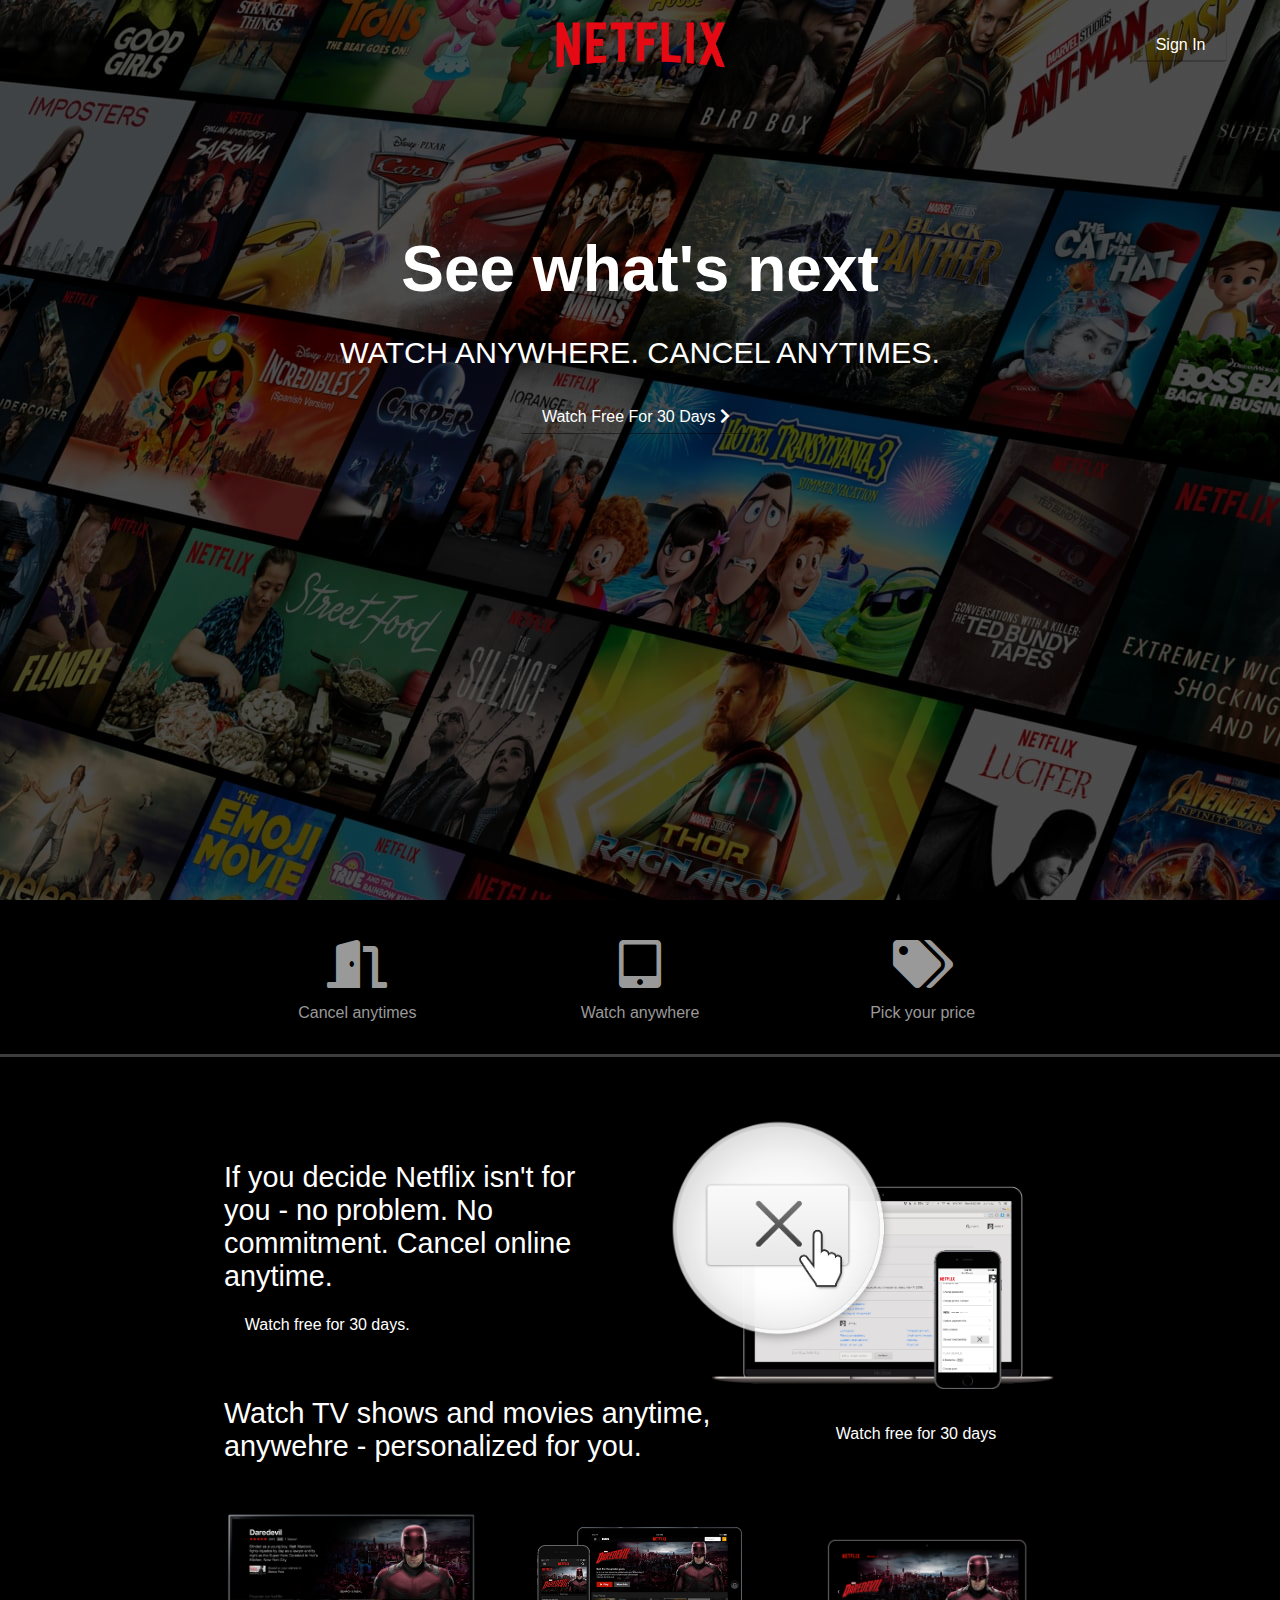
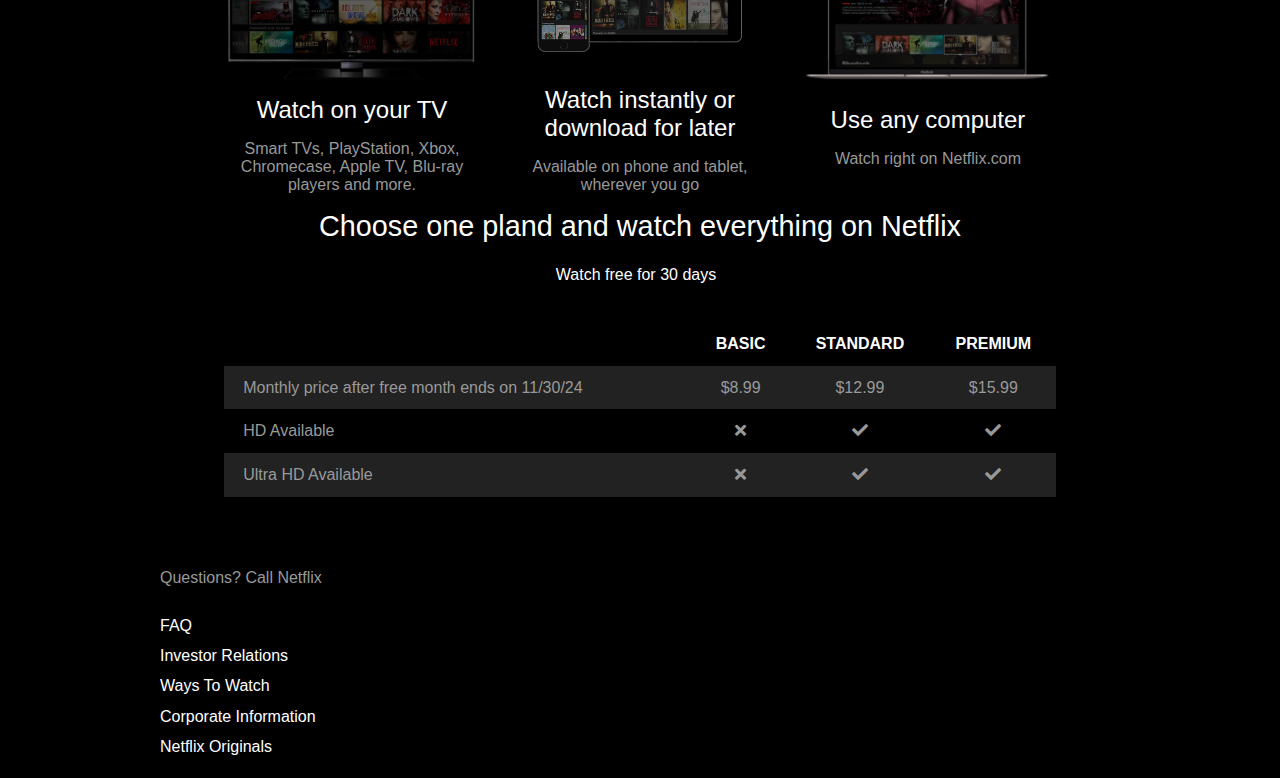
<file: index.html>
<!DOCTYPE html>
<!--[if lt IE 7]>      <html class="no-js lt-ie9 lt-ie8 lt-ie7"> <![endif]-->
<!--[if IE 7]>         <html class="no-js lt-ie9 lt-ie8"> <![endif]-->
<!--[if IE 8]>         <html class="no-js lt-ie9"> <![endif]-->
<!--[if gt IE 8]>      <html class="no-js"> <![endif]-->
<html>

<head>
    <base href="https://yiying909.github.io/web-clone/">
    <meta charset="utf-8">
    <meta http-equiv="X-UA-Compatible" content="IE=edge">
    <title>Neflix website clone</title>
    <meta name="description" content="">
    <meta name="viewport" content="width=device-width, initial-scale=1">
    <meta name="author" content="yiying">
    <link rel="stylesheet" href="https://use.fontawesome.com/releases/v5.8.2/css/all.css">
    <link rel="stylesheet" type="text/css" href="./style.css">
    <script src="" async defer></script>
</head>


<body>
    <header class="showcase">
        <div class="showcase-top">
            <img src="img/logo.png" alt="Netflix">
            <a href="#" class="btn btn_rounded">Sign In</a>
        </div>

        <div class="showcase-content">
            <h1> See what's next</h1>
            <p> Watch anywhere. Cancel anytimes.</p>
            <a href="#" class="btn btn-x1"> <!-- x1 stands for extra large or extra bold -->
                Watch Free For 30 Days
                <i class="fas fa-chevron-right btn-icons"></i>
            </a>
        </div>
    </header>

    <section class="tabs">
        <div class="container">
            <div id="tab-1" class="tab-item tab-border">
                <i class="fas fa-door-open fa-3x"></i>
                <p class="hide-sm">Cancel anytimes</p>
            </div>
            <div id="tab-2" class="tab-item">
                <i class="fas fa-tablet-alt fa-3x"></i>
                <p class="hide-sm">Watch anywhere</p>
            </div>
            <div id="tab-3" class="tab-item">
                <i class="fas fa-tags fa-3x"></i>
                <p class="hide-sm">Pick your price</p>
            </div>
        </div>
    </section>

    <section class="tab-content">
        <div class="container">
            <div id="tab-1-content" class="tab-content-item show">
                <div class="tab-1-content-inner">
                    <div>
                        <p class="text-lg">
                            If you decide Netflix isn't for you - no problem. No commitment.
                            Cancel online anytime.
                        </p>
                        <a href="#" class="btn btn-lg">Watch free for 30 days.</a>
                    </div>
                    <img src="img/tab-content-1.png" alt="">
                </div>
            </div>

            <div id="tab-2-content" class="tab-content-item show">
                <div class="tab-2-content-top">
                    <p class="text-lg">
                        Watch TV shows and movies anytime, anywehre - personalized for you.
                    </p>
                    <a href="#" class="btn btn-lg">Watch free for 30 days</a>
                </div>
                <div class="tab-2-content-bottom">
                    <div>
                        <img src="img/tab-content-2-1.png" alt="">
                        <p class="text-md">Watch on your TV</p>
                        <p class="text-dark">
                            Smart TVs, PlayStation, Xbox, Chromecase, Apple TV, Blu-ray players and more.
                        </p>
                    </div>

                    <div>
                        <img src="img/tab-content-2-2.png" alt="">
                        <p class="text-md">Watch instantly or download for later</p>
                        <p class="text-dark">
                            Available on phone and tablet, wherever you go
                        </p>
                    </div>

                    <div>
                        <img src="img/tab-content-2-3.png" alt="">
                        <p class="text-md">Use any computer</p>
                        <p class="text-dark">
                            Watch right on Netflix.com
                        </p>
                    </div>
                </div>
            </div>

            <div id="tab-3-content" class="tab-content-item show">
                <div class="text-center">
                    <p class="text-lg">
                        Choose one pland and watch everything on Netflix
                    </p>
                    <a href="#" class="btn btn-lg">Watch free for 30 days</a>
                </div>
                <table class="table">
                    <thead>
                        <tr>
                            <th></th>
                            <th>Basic</th>
                            <th>Standard</th>
                            <th>Premium</th>
                        </tr>
                    </thead>
                    <tbody>
                        <tr>
                            <td>Monthly price after free month ends on 11/30/24</td>
                            <td>$8.99</td>
                            <td>$12.99</td>
                            <td>$15.99</td>
                        </tr>
                        <tr>
                            <td>HD Available</td>
                            <td><i class="fas fa-times"></i></td>
                            <td><i class="fas fa-check"></i></td>
                            <td><i class="fas fa-check"></i></td>
                        </tr>
                        <tr>
                            <td>Ultra HD Available</td>
                            <td><i class="fas fa-times"></i></td>
                            <td><i class="fas fa-check"></i></td>
                            <td><i class="fas fa-check"></i></td>
                        </tr>
                    </tbody>
                </table>
            </div>
        </div>
    </section>

    <footer class="footer">
        <p>Questions? Call Netflix</p>
        <div class="footer-cols">
            <ul>
                <li><a href="#">FAQ</a></li>
                <li><a href="#">Investor Relations</a></li>
                <li><a href="#">Ways To Watch</a></li>
                <li><a href="#">Corporate Information</a></li>
                <li><a href="#">Netflix Originals</a></li>
            </ul>
        </div>
    </footer>
</body>

</html>
</file>
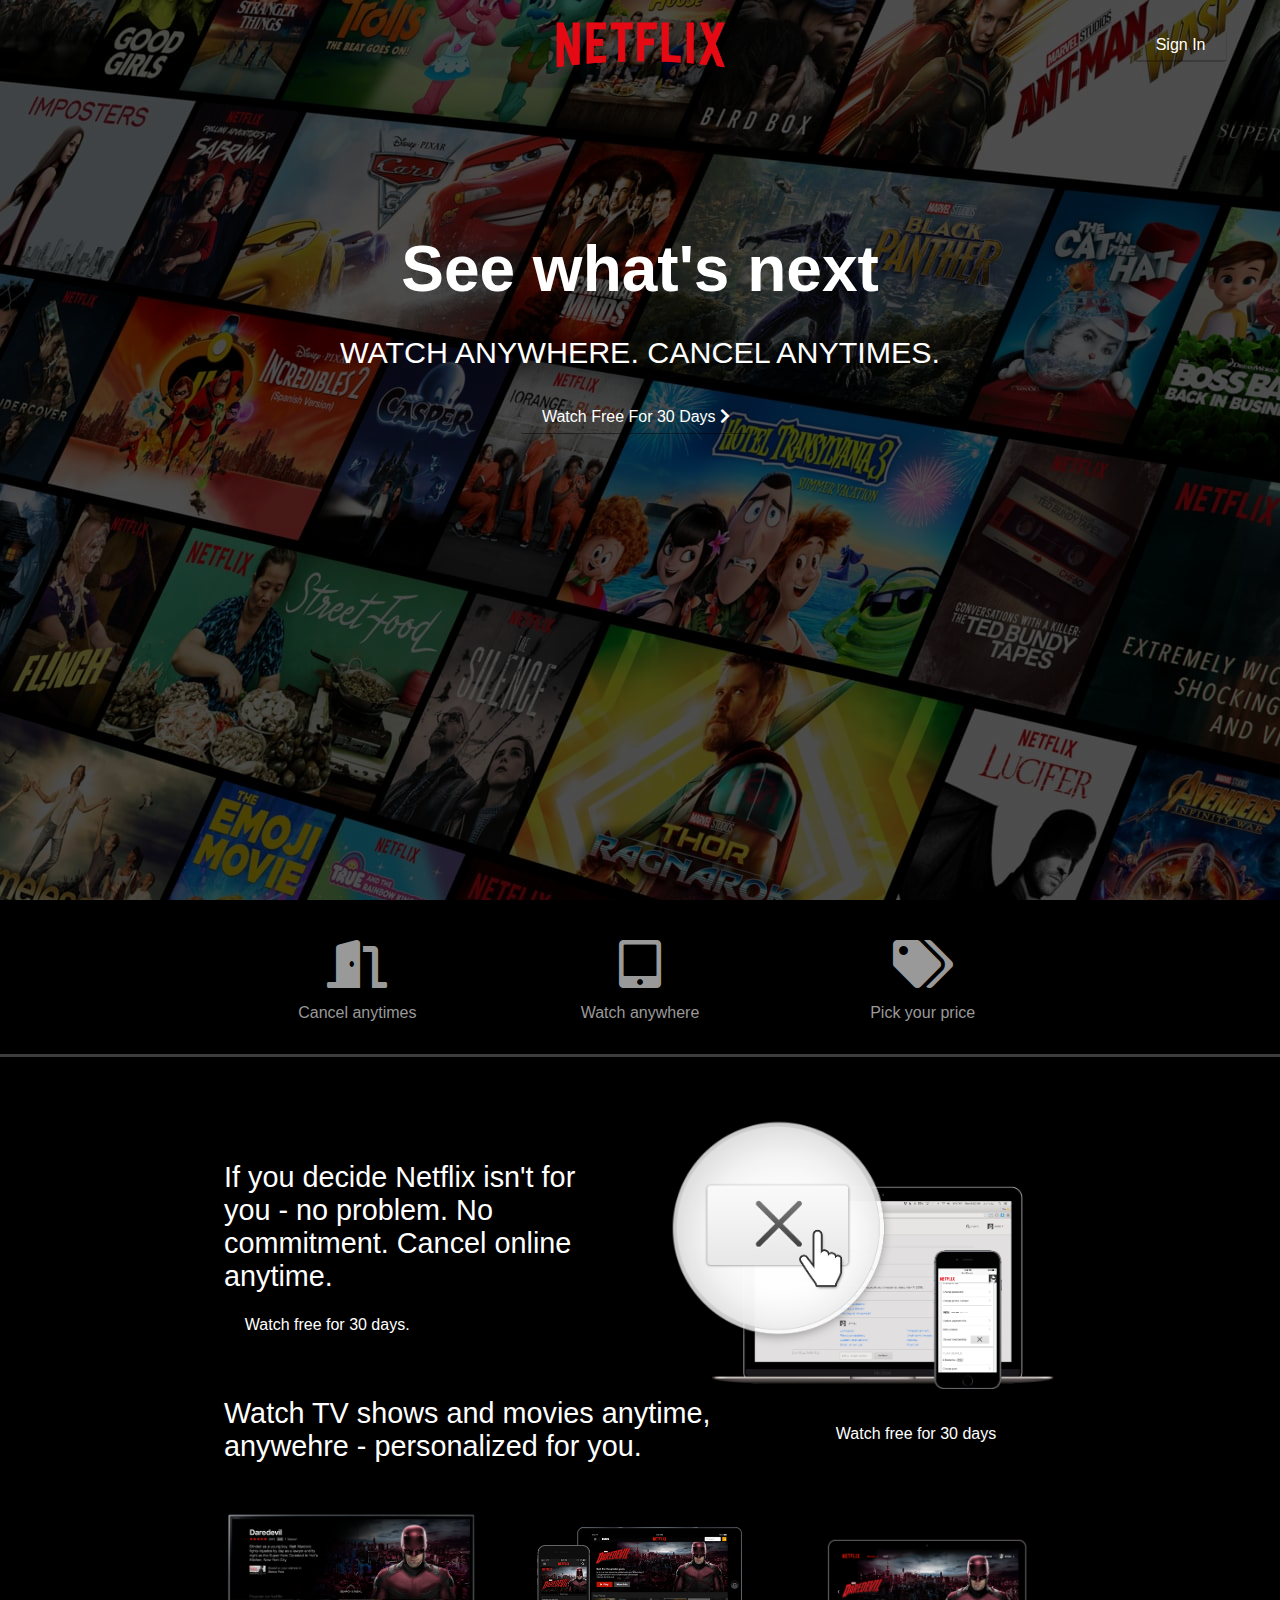
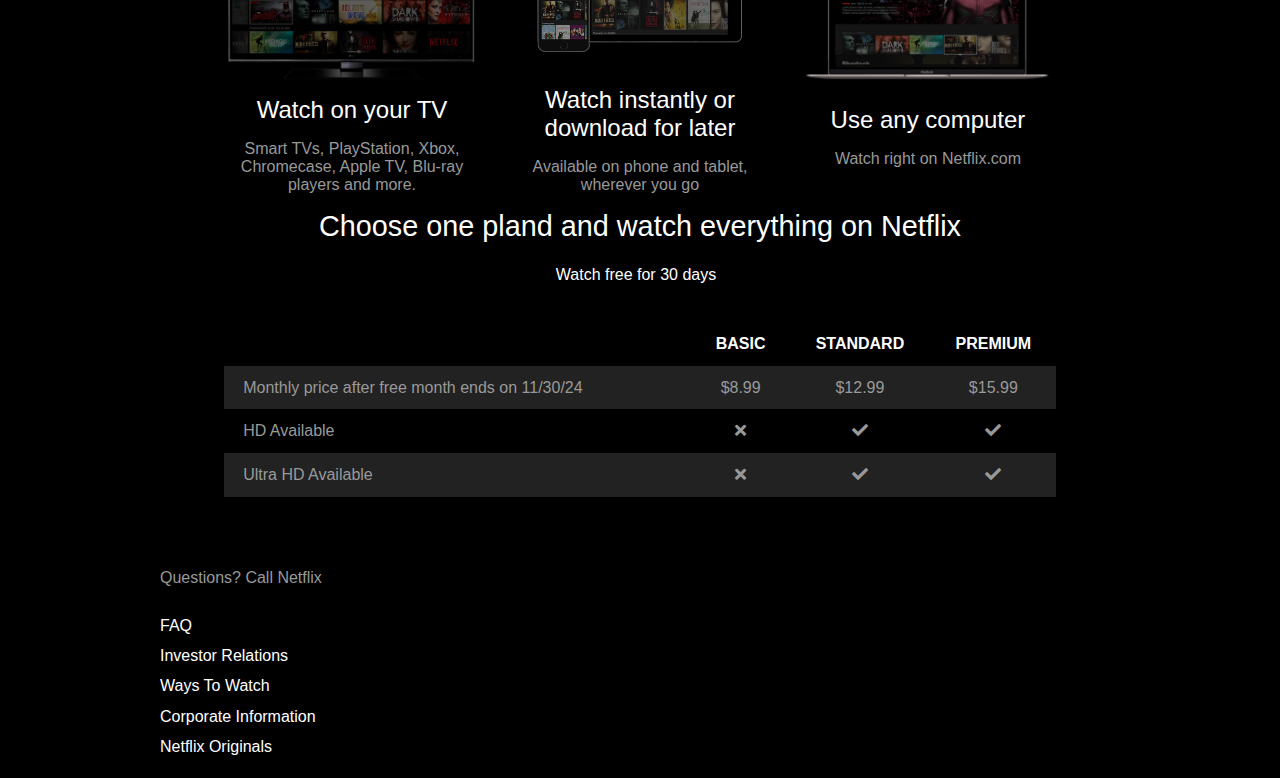
<file: netflix.html>
<!DOCTYPE html>
<!--[if lt IE 7]>      <html class="no-js lt-ie9 lt-ie8 lt-ie7"> <![endif]-->
<!--[if IE 7]>         <html class="no-js lt-ie9 lt-ie8"> <![endif]-->
<!--[if IE 8]>         <html class="no-js lt-ie9"> <![endif]-->
<!--[if gt IE 8]>      <html class="no-js"> <![endif]-->
<html>

<head>
    <meta charset="utf-8">
    <meta http-equiv="X-UA-Compatible" content="IE=edge">
    <title>Neflix website clone</title>
    <meta name="description" content="">
    <meta name="viewport" content="width=device-width, initial-scale=1">
    <meta name="author" content="yiying">
    <link rel="stylesheet" href="https://use.fontawesome.com/releases/v5.8.2/css/all.css">
    <link rel="stylesheet" type="text/css" href="./style.css">
    <script src="" async defer></script>
</head>


<body>
    <header class="showcase">
        <div class="showcase-top">
            <img src="img/logo.png" alt="Netflix">
            <a href="#" class="btn btn_rounded">Sign In</a>
        </div>

        <div class="showcase-content">
            <h1> See what's next</h1>
            <p> Watch anywhere. Cancel anytimes.</p>
            <a href="#" class="btn btn-x1"> <!-- x1 stands for extra large or extra bold -->
                Watch Free For 30 Days
                <i class="fas fa-chevron-right btn-icons"></i>
            </a>
        </div>
    </header>

    <section class="tabs">
        <div class="container">
            <div id="tab-1" class="tab-item tab-border">
                <i class="fas fa-door-open fa-3x"></i>
                <p class="hide-sm">Cancel anytimes</p>
            </div>
            <div id="tab-2" class="tab-item">
                <i class="fas fa-tablet-alt fa-3x"></i>
                <p class="hide-sm">Watch anywhere</p>
            </div>
            <div id="tab-3" class="tab-item">
                <i class="fas fa-tags fa-3x"></i>
                <p class="hide-sm">Pick your price</p>
            </div>
        </div>
    </section>

    <section class="tab-content">
        <div class="container">
            <div id="tab-1-content" class="tab-content-item show">
                <div class="tab-1-content-inner">
                    <div>
                        <p class="text-lg">
                            If you decide Netflix isn't for you - no problem. No commitment.
                            Cancel online anytime.
                        </p>
                        <a href="#" class="btn btn-lg">Watch free for 30 days.</a>
                    </div>
                    <img src="/img/tab-content-1.png" alt="">
                </div>
            </div>

            <div id="tab-2-content" class="tab-content-item show">
                <div class="tab-2-content-top">
                    <p class="text-lg">
                        Watch TV shows and movies anytime, anywehre - personalized for you.
                    </p>
                    <a href="#" class="btn btn-lg">Watch free for 30 days</a>
                </div>
                <div class="tab-2-content-bottom">
                    <div>
                        <img src="/img/tab-content-2-1.png" alt="">
                        <p class="text-md">Watch on your TV</p>
                        <p class="text-dark">
                            Smart TVs, PlayStation, Xbox, Chromecase, Apple TV, Blu-ray players and more.
                        </p>
                    </div>

                    <div>
                        <img src="/img/tab-content-2-2.png" alt="">
                        <p class="text-md">Watch instantly or download for later</p>
                        <p class="text-dark">
                            Available on phone and tablet, wherever you go
                        </p>
                    </div>

                    <div>
                        <img src="/img/tab-content-2-3.png" alt="">
                        <p class="text-md">Use any computer</p>
                        <p class="text-dark">
                            Watch right on Netflix.com
                        </p>
                    </div>
                </div>
            </div>

            <div id="tab-3-content" class="tab-content-item show">
                <div class="text-center">
                    <p class="text-lg">
                        Choose one pland and watch everything on Netflix
                    </p>
                    <a href="#" class="btn btn-lg">Watch free for 30 days</a>
                </div>
                <table class="table">
                    <thead>
                        <tr>
                            <th></th>
                            <th>Basic</th>
                            <th>Standard</th>
                            <th>Premium</th>
                        </tr>
                    </thead>
                    <tbody>
                        <tr>
                            <td>Monthly price after free month ends on 11/30/24</td>
                            <td>$8.99</td>
                            <td>$12.99</td>
                            <td>$15.99</td>
                        </tr>
                        <tr>
                            <td>HD Available</td>
                            <td><i class="fas fa-times"></i></td>
                            <td><i class="fas fa-check"></i></td>
                            <td><i class="fas fa-check"></i></td>
                        </tr>
                        <tr>
                            <td>Ultra HD Available</td>
                            <td><i class="fas fa-times"></i></td>
                            <td><i class="fas fa-check"></i></td>
                            <td><i class="fas fa-check"></i></td>
                        </tr>
                    </tbody>
                </table>
            </div>
        </div>
    </section>

    <footer class="footer">
        <p>Questions? Call Netflix</p>
        <div class="footer-cols">
            <ul>
                <li><a href="#">FAQ</a></li>
                <li><a href="#">Investor Relations</a></li>
                <li><a href="#">Ways To Watch</a></li>
                <li><a href="#">Corporate Information</a></li>
                <li><a href="#">Netflix Originals</a></li>
            </ul>
        </div>
    </footer>
</body>

</html>
</file>
<file: style.css>
/* * apply for all elem while :root sets global var*/
:root {
    --primary-color: #e50914 --dark-color: #141414
}

* {
    margin: 0;
    padding: 0;
    box-sizing: border-box;
}

body {
    font-family: "Arial", sans-serif;
    -webkit-font-smoothing: antialiased;
    background: #000;
    color: #999;
}

ul {
    list-style: none;
}

h1,
h2,
h3,
h4 {
    color: #fff;
}

a {
    color: #fff;
    text-decoration: none;
}

p {
    margin: 0.5rem 0;
}

img {
    width: 100%;
}

.showcase {
    width: 100%;
    height: 100vh;
    position: relative;
    background: url("img/background.jpg");
}

.showcase::after {
    content: "";
    position: absolute;
    top: 0;
    left: 0;
    width: 100%;
    height: 100%;
    z-index: 1;
    background: rgba(0, 0, 0, 0.6);
    box-shadow: inset 120px 100px 250 px #000, inset -120px -100px 250px #000;
}

.showcase-top {
    position: relative;
    height: 90px;
    z-index: 2;
}

.showcase-top img {
    width: 170px;
    position: absolute;
    top: 50%;
    left: 50%;
    transform: translate(-50%, -50%);
}

.showcase-top a {
    position: absolute;
    top: 50%;
    right: 0;
    transform: translate(-50%, -50%);
}

.showcase-content {
    position: relative;
    margin: auto;
    display: flex;
    flex-direction: column;
    justify-content: center;
    align-items: center;
    text-align: center;
    margin-top: 9rem;
    z-index: 2;
}

.showcase-content h1 {
    font-weight: 600;
    font-size: 4rem;
    line-height: 1.1;
    margin: 0 0 2rem 0;
}

.showcase-content p {
    text-transform: uppercase;
    color: #fff;
    font-weight: 400;
    font-size: 1.9rem;
    line-height: 1.1;
    margin: 0 0 2rem;
}

.tabs {
    background: var(--dark-color);
    padding-top: 1rem;
    border-bottom: 3px solid #3d3d3d;
}

.tabs .container {
    display: grid;
    grid-template-columns: repeat(3, 1fr);
    grid-gap: 1rem;
    align-items: center;
    justify-content: center;
    text-align: center;
}

.tabs p {
    font-size: 1.2 rem;
    padding-top: 0.5rem;
}

.tabs .container>div {
    padding: 1.5rem 0;
}

.tabs .container>div:hover {
    color: #fff;
    cursor: pointer;
}

.tab-border {
    border-bottom: var(--primary-color) 4px solid;
}

.tab-content {
    padding: 3rem 0;
    background: #000;
    color: #fff;
}

#tab-1-content,
#tab-2-content,
#tab-3-content {
    display: none;
}

.show {
    display: block !important;
}

#tab-1-content .tab-1-content-inner {
    display: grid;
    grid-template-columns: repeat(2, 1fr);
    grid-gap: 2rem;
    align-items: center;
    justify-content: center;
}

#tab-2-content .tab-2-content-top {
    display: grid;
    grid-template-columns: 2fr 1fr;
    grid-gap: 1rem;
    align-items: center;
    justify-content: center;
}

#tab-2-content .tab-2-content-bottom {
    margin-top: 2rem;
    display: grid;
    grid-template-columns: repeat(3, 1fr);
    grid-gap: 2rem;
    align-items: center;
    justify-content: center;
    text-align: center;
}

.table {
    width: 100%;
    margin-top: 2rem;
    border-collapse: collapse;
    border-spacing: 0;
}

.table thead th {
    text-transform: uppercase;
    padding: 0.8rem;
}

.table tbody tr td {
    color: #999;
    padding: 0.8rem 1.2rem;
    text-align: center;
}

.table tbody tr td:first-child {
    text-align: left;
}

.table tbody tr:nth-child(odd) {
    background: #222;
}

.footer {
    max-width: 75%;
    margin: 1rem auto;
    overflow: auto;
}

.footer .footer a {
    color: #999;
    font-size: 0.9rem;
}

.footer p {
    margin-bottom: 1.5rem;
}

.footer .footer-cols {
    display: grid;
    grid-template-columns: repeat(4, 1fr);
    grid-gap: 2rem;
}

.footer li {
    line-height: 1.9;
}

.container {
    max-width: 70%;
    margin: auto;
    overflow: hidden;
    padding: 0 2rem;
}

.text-xl {
    font-size: 2rem;
    margin-bottom: 1rem;
}

.text-lg {
    font-size: 1.8rem;
    margin-bottom: 1rem;
}

.text-md {
    font-size: 1.5rem;
    margin-bottom: 1rem;
}

.text-center {
    text-align: center;
}

.text-dark {
    color: #999;
}

.btn {
    display: inline-block;
    background: var(--primary-color);
    color: #fff;
    padding: 0.4rem 1.3rem;
    font-size: 1rem;
    text-align: center;
    border: none;
    cursor: pointer;
    margin-right: 0.5rem;
    outline: none;
    box-shadow: 0 1px 0 rgba(0, 0, 0, 0.45);
    border-radius: 2px;
}
</file>
